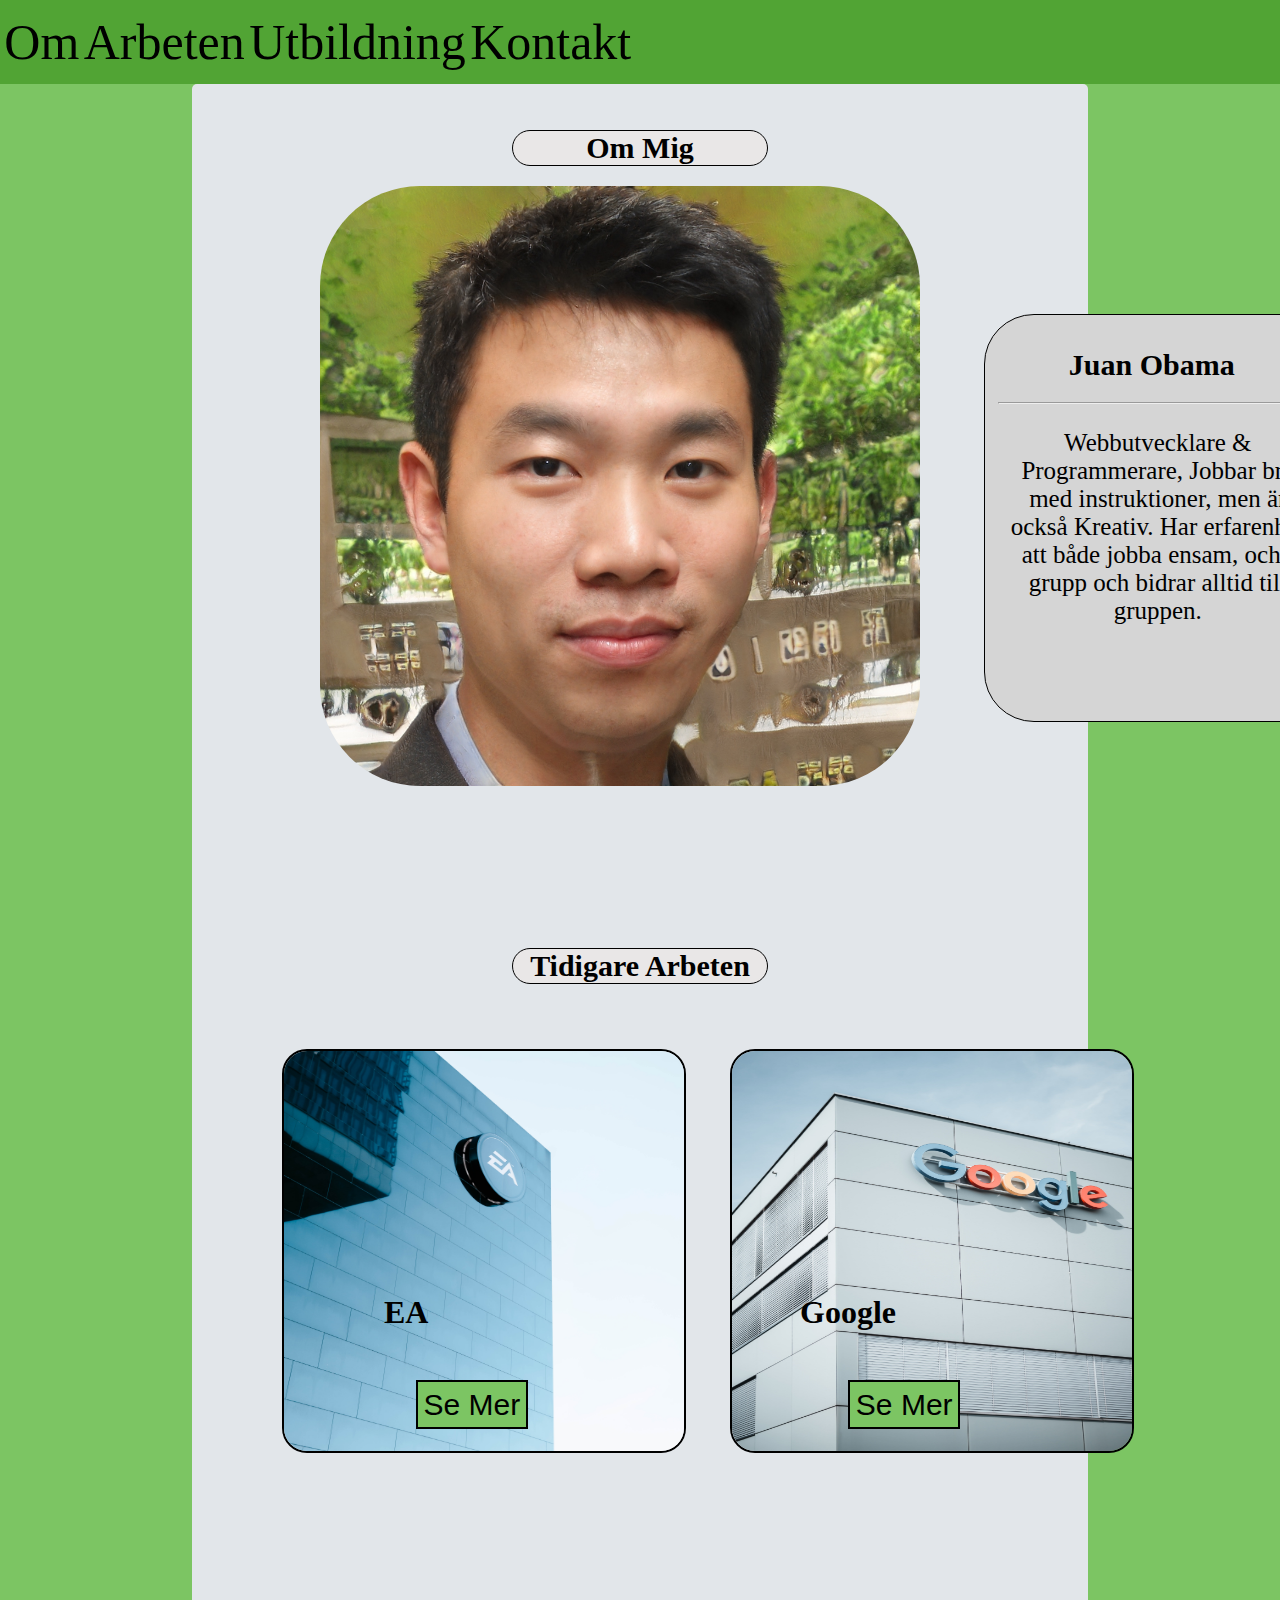
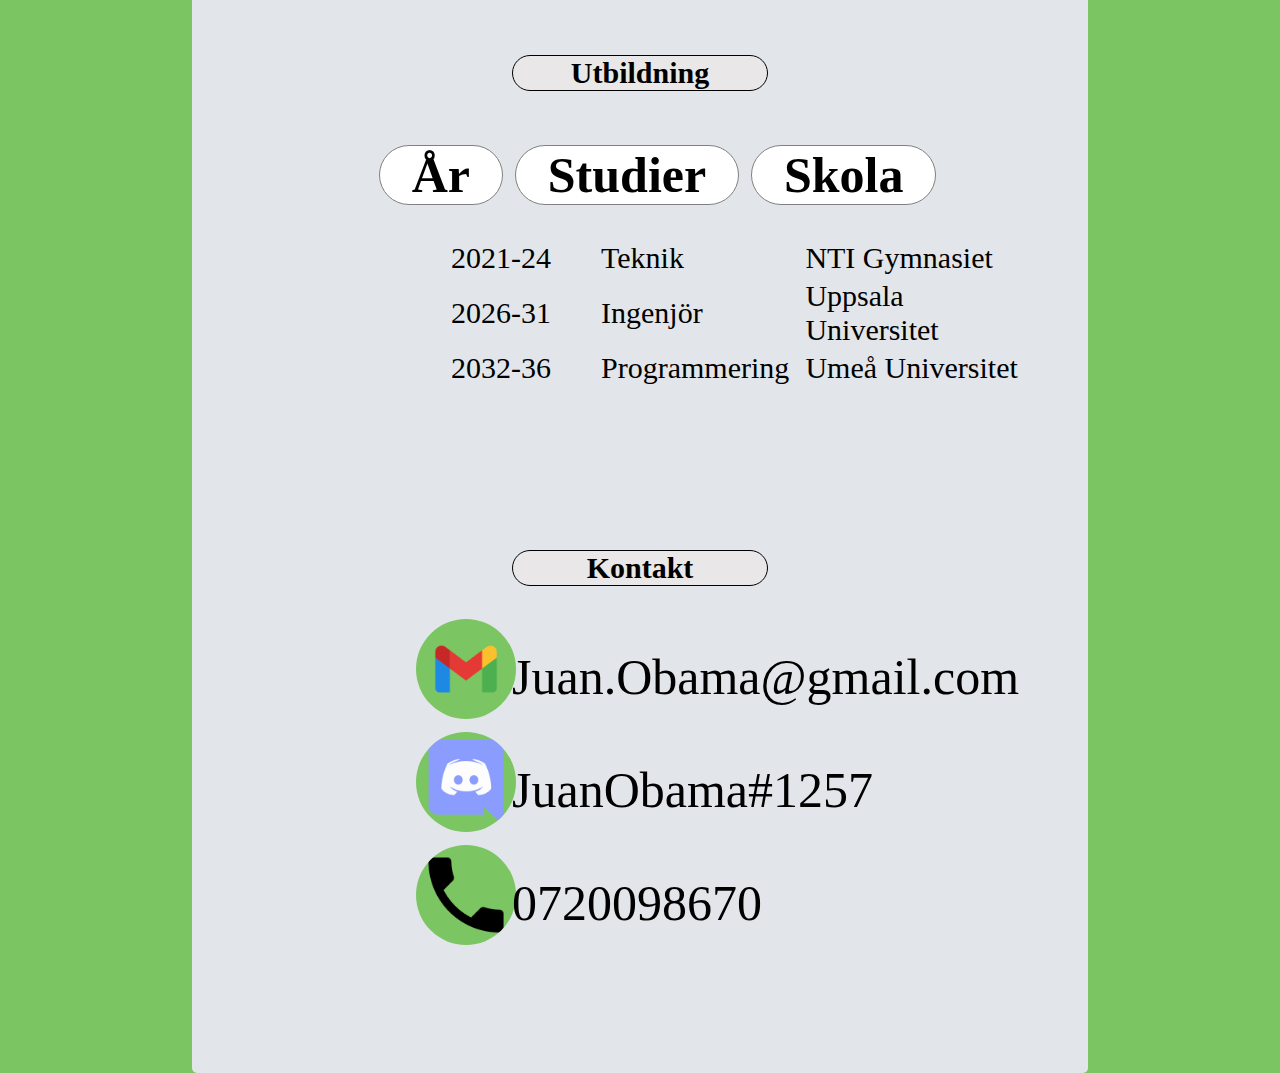
<file: index.html>
<!DOCTYPE html>
<html lang="en">
<head>
    <meta charset="UTF-8">
    <meta name="viewport" content="width=device-width, initial-scale=1.0">
    <title>Juan Obama Porfolio</title>
    <link rel="stylesheet" href="style.css">
</head>
<body>
                    
    <div class="flex"> <!-- Skapar en div för navbaren.-->
        <a class="textcool" href="#section1">Om</a> <!-- Gör dem 4 olika knapparna i navbaren-->
        <a class="textcool" href="#section2">Arbeten</a>
        <a class="textcool" href="#section3">Utbildning</a>
        <a class="textcool" href="#section4">Kontakt</a>
        <p class=header></p>
    </div>
    <div class="window"> <!--Skapar en vit window från bakgrunden.-->
        <p class="margin0" id="section1">nub</p>
        <h1 class="titelförst" id="margin-top" >Om Mig</h2> <!-- Gör om mig titeln-->
        <div id="centerJuan">
            <img id="img-page1"src="images/juanobama.jpg"> <!-- skpar bilden på juan Obama-->
            <div class="text-box"> <!-- Skapar en div för textrutan åt höger på om mig-->
                <h1 id="juanObama">Juan Obama</h2>
                <hr>        
                <p>
                    Webbutvecklare & Programmerare,
                    Jobbar bra med instruktioner,
                    men är också Kreativ.
                    Har erfarenhet att både jobba ensam,
                    och i grupp och bidrar alltid till gruppen.
                    
                </p>
            </div> 
        </div>
        <div id="arbeten">
            <p class="margin2" id="section2">nub</p>
            <h1 class="titel" class="arbeten">Tidigare Arbeten</h1> <!-- gör titeln-->
            <div> <!-- div för att hålla dem två bilderna för tidigare arbeten.--> 
                <img class="img-page2" id="img-page2" src="images/google.jpg">
                <img class="img-page2" src="images/easports.jpg">
            </div> 
            <div class="flex1"> <!-- en div för att göra flexbox på 2 element-->
                <h1 >EA</h1>
                <br></br> <!-- br tag som gör att EA och Google är längre ifrån varandra-->
                <br></br>
                <br></br>
                <h1>Google</h1>
            </div>
            <div id="flex"> <!-- En div för knapparna "Se Mer"-->
                <button onclick="window.location.href='arbeten.html'" class="seMer">Se Mer</button> <!-- När man klickar på knappen på websidan redirectas man till det andra html filen.-->
                <button onclick="window.location.href='arbeten.html'" class="seMer">Se Mer</button> <!-- samma ska görs-->
                


            </div>
        </div>
        <div>
            <p class="margin3" id="section3">nub</p>
            <h1 class="titel" >Utbildning</h1> <!-- gör titeln-->
            <div class="utbildning"> <!-- div för dem tre kategorierna-->
                <p></p>
                <p></p>
                <p></p><!-- gör så det lämnas utrymme-->
                <p></p>
                <h1 class="listTitel">År</h1>
                <h1 id="middle" class="listTitel">Studier</h1>
                <h1 class="listTitel">Skola</h1>
                <p></p>

            </div>
            <div> <!-- En div som fixar listan.-->
                <table id="tableContent">
                    <tr class="school">
                        <td >2021-24</td>
                        <td class="studier">Teknik</td>
                        <td class="skola">NTI Gymnasiet</td>
                    </tr>
                    
                    <tr>
                        <td >2026-31</td>
                        <td class="studier">Ingenjör</td>
                        <td class="skola">Uppsala Universitet</td>     
                    </tr>
                    
                    <tr>
                        <td >2032-36</td>
                        <td class="studier">Programmering</td>
                        <td class="skola">Umeå Universitet</td>
                    </tr>
                    






                </table>
            </div>
            <div>
                <p class="margin4" id="section4">nub</p>
                <h1 class="titel">Kontakt</h1> <!-- En sista titel -->
                <div id="flex2"> <!-- en div för att gör att iconerna och texten ligger under varnadra -->
                    <div id="flex3"> <!-- en div som gör att en icon och text ligger brevid varandra -->
                        <img class="icon" src="images/mail.png" onclick="window.location.href='mailto:Juan.Obama@gmail.com'"> <!-- När man klickar på iconen blir man redirectad till mail -->
                        <a class="textcool" onclick="window.location.href='mailto:Juan.Obama@gmail.com'" id="text">Juan.Obama@gmail.com</a> <!-- När man klickar på texten blir man redirectad till mail -->
                    </div> <!-- en div för att gör att iconerna och texten ligger under varnadra -->
                    <div id="flex3"> <!-- en div som gör att en icon och text ligger brevid varandra -->
                        <img class="icon" src="images/dc.png" onclick="window.location.href='https:Obama.sexy'"> <!-- När man klickar på iconen blir man redirectad till obama.sexy -->
                        <a class="textcool" onclick="window.location.href='https:Obama.sexy'" id="text">JuanObama#1257</a> <!-- När man klickar på texten blir man redirectad till obama.sexy -->
                    </div> <!-- en div för att gör att iconerna och texten ligger under varnadra -->
                    <div id="flex3"> <!-- en div som gör att en icon och text ligger brevid varandra -->
                        <img class="icon" src="images/phone.png" onclick="window.location.href='https:discord.gg/NvEjy3Jksf'"> <!-- När man klickar på iconen blir man redirectad till discord -->
                        <a class="textcool" onclick="window.location.href='https:discord.gg/NvEjy3Jksf'" id="text">0720098670</a> <!-- När man klickar på texten blir man redirectad till discord -->
                    </div>
                </div>
            </div>  
        </div>
    </div>
</body>
<script src="https://ajax.googleapis.com/ajax/libs/jquery/3.3.1/jquery.min.js"></script>
<script>
$(document).ready(function(){
  // Add smooth scrolling to all links
  $("").on('click', function(event) {

    // Make sure this.hash has a value before overriding default behavior
    if (this.hash !== "") {
      // Prevent default anchor click behavior
      event.preventDefault();

      // Store hash
      var hash = this.hash;

      // Using jQuery's animate() method to add smooth page scroll
      // The optional number (800) specifies the number of milliseconds it takes to scroll to the specified area
      $('html, body').animate({
        scrollTop: $(hash).offset().top
      }, 800, function(){

        // Add hash (#) to URL when done scrolling (default click behavior)
        window.location.hash = hash;
      });
    } // End if
  });
});
</script>
</html>
</file>
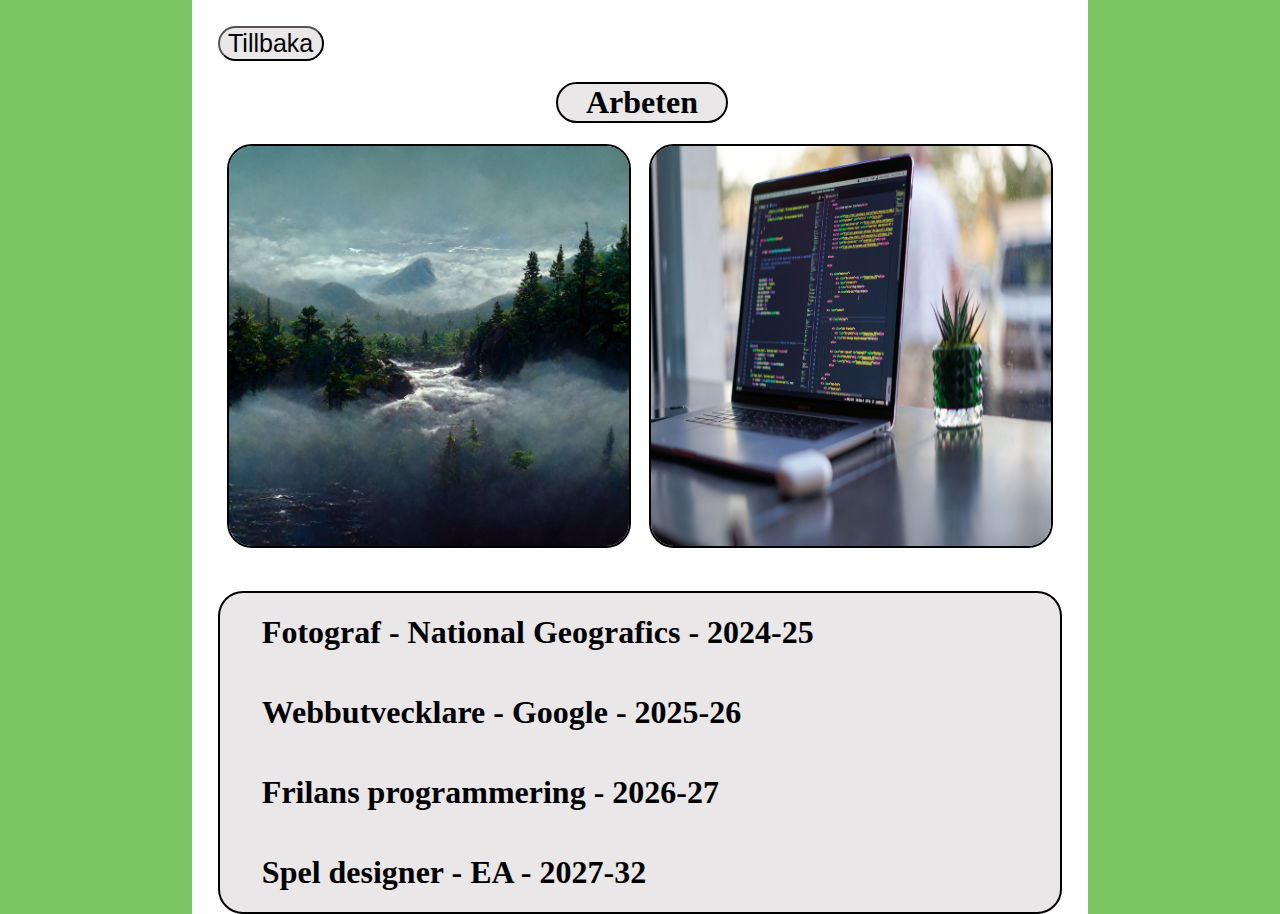
<file: arbeten.html>
<!DOCTYPE html>
<html lang="en">
<head>
    <meta charset="UTF-8">
    <meta http-equiv="X-UA-Compatible" content="IE=edge">
    <meta name="viewport" content="width=device-width, initial-scale=1.0">
    <title>Arbeten</title>
    <link rel="stylesheet" href="style2.css">
</head>
<body>
    <div class="rectangle"> <!-- Vita rutan i bakgrunden-->
        <button onclick="window.location.href='index.html'" href="#arbeten" id="back">Tillbaka</button> <!-- En tillbaka knapp som när man klickar tar en tillbaka till orginal hemsidan-->
        <h1 id="header">Arbeten</h1> <!-- En titel-->
        <div class="flex"> <!-- En div för bilder-->
            <img  src="images/ez yooink.jpg">
            <img  src="images/computer.jpg">
        </div>
        <div class="text-box"> <!-- En div för att hålla info om när man jobba och vart-->
            <h1 >Fotograf - National Geografics - 2024-25</h1>
            <h1 >Webbutvecklare - Google - 2025-26</h1>
            <h1 >Frilans programmering - 2026-27</h1>
            <h1 >Spel designer - EA - 2027-32</h1>
        </div>
    </div>
</body>
</html>
</file>
<file: style.css>
html { /*lägga till så den scrollar smooth med det script jag hade. */
    scroll-behavior: smooth;
   }
body { /*fixa så bakrunden är grön */
    background-color: #7CC563;
    margin: 0%;
    padding: 0%;
}
#margin-top{
    margin-top: 0%;

}
.textcool{ /* gör så att knapparna i nav baren inte har något sträckunder dem. */
    text-decoration: none;
    font-size: 50px;
    padding-top: 1%;
    padding-bottom: 1%;
    color:black
}

.textcool:link{
    color:black

}
.textcool:visited{ /* Gör så att när man klickar på en knapp i nav baren ändras inte färgen på den. Då man har använt länken 1 gång. */
    color:black;
}

.flex{  /*gör så knapparna är space-evenly */
    display: flex;
    justify-content: space-evenly;
    background-color: #51A434;
    margin-right: 0%;
    
}

.flex1{ /*gör så den är space-between och lägger till massa margins och skit så den sitter på den plats den ska */
    position: relative;
    display: flex;
    justify-content: space-between;
    margin-right: 10%;
    margin-left: 10%;
    margin-top: 45%;
    
}
#flex{ /* gör skit så saker blir bra (NICE) */
    position: relative;
    display: flex;
    justify-content: space-between;
    margin-left: 15%;

}

.seMer{ /*properties för seemer knappen */
    padding: 1%;
    background-color: #7CC563 ;
    border: 2px solid black;
    font-size: 30px;
}
.seMer:hover{ /* gör så att när man hovrar över se mer knappen med musen ändras curiorn så att man ser att det är en knapp*/
    cursor: pointer;
}

.header { /* header */
    margin-right: 50%;
}
.titel{ /* är en class så att alla titlar är lika dana över hela hemsidan. */
    font-size: 30px;
    margin-left: 30%;
    margin-right: 30%;
    margin-top: 0%;
    background-color: #E9E7E7;
    border-radius: 25px;
    border: 1px solid black

}
.titelförst{
    font-size: 30px;
    margin-left: 30%;
    margin-right: 30%;
    margin-top: 2%;
    background-color: #E9E7E7;
    border-radius: 25px;
    border: 1px solid black
}
#centerJuan{
    display: flex;
    justify-content: space-around;
}

.text-box{ /* en fin låda med text */
    border: 1px solid black;
    width: 50%;
    font-size: 25px;
    background-color: #D5D5D5  ;
    border-radius: 50px;
    padding: 2%;
    padding-left: 2%;
    margin-top: 20%;
    margin-left: 10%;
    margin-right: 0%;
    margin-bottom: 10%;
}
#juanObama{ /* propersies före juan obamas ansikte */
    position: relative;
    width: 500px;
    right: 30%;
    font-size: 30px;
}
.window{ /* gör den vita rutan i backgrunden skapad */
    position: relative;
    text-align: center;
    margin: 15%;
    margin-top: 0%;
    margin-bottom: 0%;
    padding: 10%;
    padding-top: 1%;
    padding-bottom: 10%;
    background-color: #E2E6EA;
    border-radius: 5px;
}
.arbeten{ /* gör bara att arbeten titeln åker 30% år höger */
    margin-top: 30%;

}
#img-page1{ /* ett id för en bild */
    border-radius: 100px;
    top: 150px;
    left: 10% ;
    height: 600px;
}
.img-page2{ /* class för bild 2*/
    position: absolute;
    border-radius: 25px;
    border: 2px solid black;
    height: 400px;
    width: 400px;
    left: 10%;
    margin-top: 5%;
}
#img-page2{ /* id för bild 2 */
    margin-left: 50%;
}

.utbildning{ /* för att plasera ut var dem tre olika kategorierna ska vara någpon snatsn*/
    display: flex;
    justify-content: space-evenly;
}
.listTitel{ /* titel för en lista*/
    margin-left: 0%;
    margin-right: 0%;
    font-size: 50px;
    padding-right: 5%;
    padding-left: 5%;
    background-color: #FFFFFF;
    border: 1px solid grey;
    border-radius: 50px;
}



#flex2{ /* flex 3 */
    display: flex;
    flex-direction: column;
}
#flex3{ /* flex 2*/
    display: flex;
    flex-direction: row;
    position: relative;
}
#text{ /*bild*/
    position: absolute;
    top: 35px;
    left: 30%;
}
table {
    width: 90%;
    margin-left: 20%;

}

.studier{
    padding-left: 7%;

}
.skola{
    padding-left: 7%;

}

#tableContent tr{ /*G*/
    padding: 8px;
    text-align: left;
    font-size: 30px;
}
#text:hover{ /*gör så att när man hoverar över en knapp vissas det att man gör det. genom att byta cursor till pointer.*/ 
    cursor: pointer;

}
.icon{ /*egenskaper för iconerna*/
    width: 100px;
    height: 100px;
    margin-top: 2%;
    margin-left: 15%;
    background-color: #7CC563;
    border-radius: 100px;

}

.margin0{ /*to add no margin to top*/
    margin-top: 0%;
    color: #E2E6EA;
}

.margin2{ /*to add no margin to top*/
    margin-top: 20%;
    color: #E2E6EA;
}

.margin3{ /*to add no margin to top*/
    margin-top: 30%;
    color: #E2E6EA;
}

.margin4{ /*to add no margin to top*/
    margin-top: 20%;
    color: #E2E6EA;
}
#section1{ /*sak som sak fungerande*/
}
#section2{ /*^^^^^*/
}
#section3{ /*^^^^*/
}
#section4{
}
</file>
<file: style2.css>
body {
    background-color: #7CC563; /* För att sätta bakrundens färg på hela sidan till grön */
    margin: 0%; /* ta bort defualt margin*/
    padding: 0%; /* ta bort defualt padding */
}

.rectangle{ /* Skapa den vita rutan i mitten av skärmen*/
    position: relative;
    margin: 15%;
    margin-top: 0%;
    margin-bottom: 0%;
    padding: 2%;
    padding-bottom: 0%;
    background-color: white;
}

.flex{ /* För att lägga utrumme mellan bilderna*/
    display: flex;
    justify-content: space-around;
}
#back{ /* properties till tillbaka knappen */
    display: inline-flex; /* gör så text bara är inom området den får vara och inte åker utanför för att widthen är för lite-  */
    padding-left: 1%;
    padding-right: 1%;
    background-color: #E9E7E7;
    border-radius: 25px;
    font-size: 25px;
}

img { /*gör bilderna stora och ger dom rundare hörn och border. */
    border-radius: 25px;
    border: 2px solid black;
    height: 400px;
    width: 400px;
}

.text-box{ /*lägga till en ruta med text */
    display: flex;
    flex-direction: column;
    align-items: flex-start; /*gör så att alla nya meningar börjar på samma ställe. */
    text-align: center;
    padding-left: 5%;
    margin-top: 5%;
    background-color: #E9E7E7;
    border: 2px solid black;
    border-radius: 25px;
}

#header { /*properties för titeln */
    text-align: center;
    background-color: #E9E7E7;
    border: 2px solid black;
    border-radius: 25px;
    margin-left: 40%;
    width: 20%;
}
</file>
